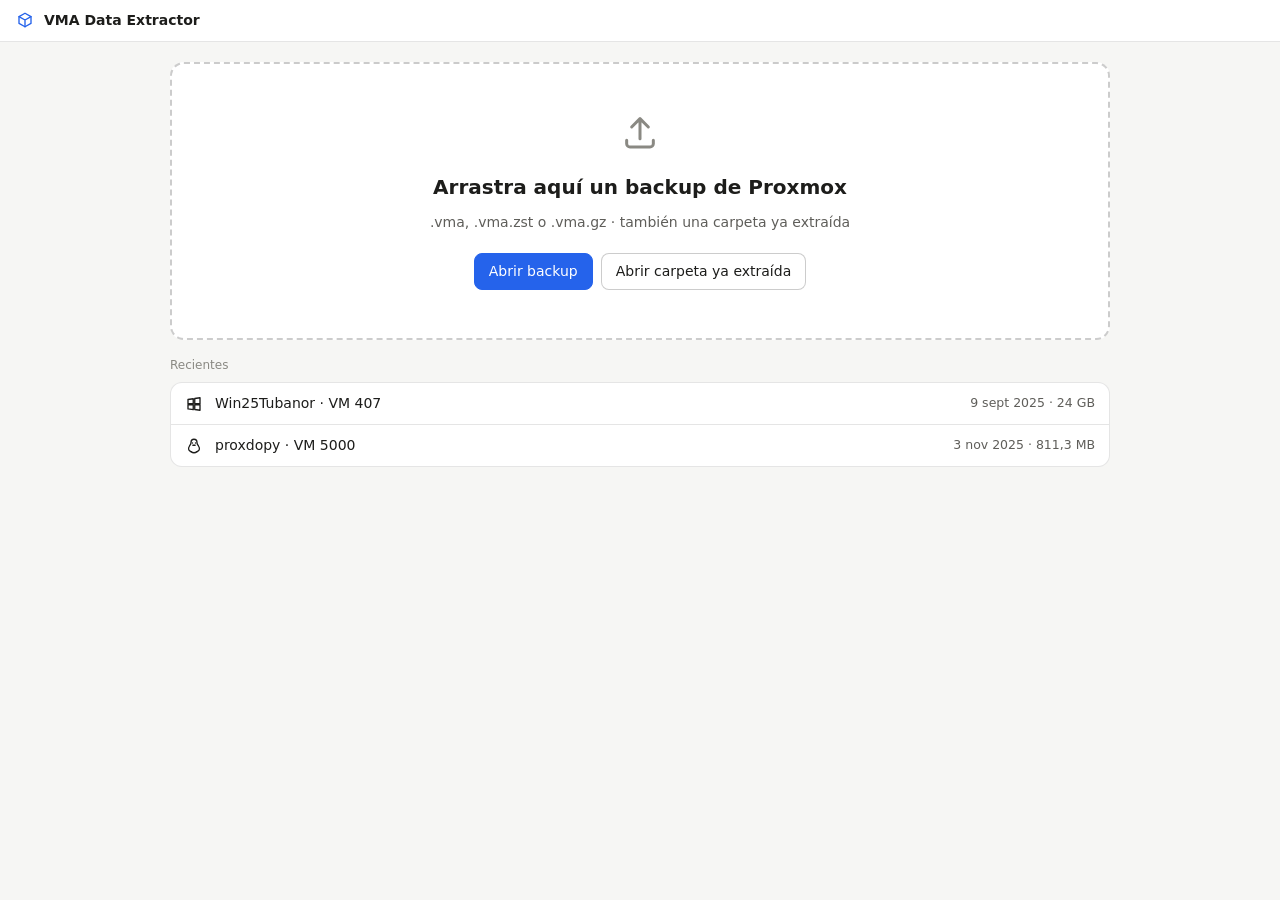
<file: gui/dev/index.html>
<!doctype html>
<html lang="es">
<head>
  <meta charset="utf-8">
  <meta name="viewport" content="width=device-width, initial-scale=1">
  <title>VMA Data Extractor</title>
  <link rel="stylesheet" href="../ui/styles.css">
</head>
<body>
  <header class="topbar">
    <button id="back" class="icon-btn" aria-label="Volver" hidden><span data-icon="arrow-left"></span></button>
    <span class="app-mark" data-icon="package"></span>
    <span id="title" class="title">VMA Data Extractor</span>
    <span class="spacer"></span>
    <span id="top-extra" class="muted small"></span>
  </header>

  <!-- 1. Inicio -->
  <main id="view-home" class="view">
    <section id="drop" class="drop">
      <span class="drop-icon" data-icon="upload"></span>
      <h1>Arrastra aquí un backup de Proxmox</h1>
      <p class="muted">.vma, .vma.zst o .vma.gz · también una carpeta ya extraída</p>
      <div class="row gap">
        <button id="open-backup" class="primary">Abrir backup</button>
        <button id="open-folder">Abrir carpeta ya extraída</button>
      </div>
    </section>
    <section id="recents-wrap" hidden>
      <p class="label">Recientes</p>
      <div id="recents" class="list"></div>
    </section>
  </main>

  <!-- 2. Backup -->
  <main id="view-backup" class="view" hidden>
    <section class="card">
      <div class="row gap center">
        <div id="vm-icon" class="vm-icon"></div>
        <div class="grow">
          <h2 id="vm-name"></h2>
          <p id="vm-meta" class="muted small"></p>
        </div>
        <span id="checksum-pill" class="pill" hidden></span>
      </div>
      <div id="disks" class="disk-grid"></div>
      <div id="analyze-box" class="progress-box" hidden>
        <div class="row small"><span id="analyze-text">Analizando el backup para calcular el espacio necesario…</span><span class="spacer"></span><span id="analyze-stats" class="muted"></span></div>
        <div class="bar"><div id="analyze-bar"></div></div>
        <div class="row end"><button id="analyze-cancel" class="ghost small-btn">Cancelar análisis</button></div>
      </div>
      <div id="checksum-warn" class="banner warn" hidden>
        <span data-icon="alert"></span>
        <div><strong>El backup está dañado.</strong> El checksum no coincide. Se ha marcado «Ignorar checksum» para recuperar todo lo posible; algún archivo puede quedar con datos erróneos.</div>
      </div>
    </section>

    <section class="card">
      <p class="label">Extraer en</p>
      <div class="row gap">
        <input id="outdir" class="grow" spellcheck="false">
        <button id="pick-outdir" class="icon-btn bordered" aria-label="Elegir carpeta"><span data-icon="folder"></span></button>
      </div>
      <p id="space" class="small space"></p>
      <div class="row gap center">
        <button id="extract" class="primary">Extraer</button>
        <button id="verify">Verificar</button>
        <span class="spacer"></span>
        <label class="check small"><input type="checkbox" id="ignore-checksum"> Ignorar checksum (backup dañado)</label>
      </div>
      <div id="extract-box" class="progress-box" hidden>
        <div class="row small"><span id="extract-text">Extrayendo…</span><span class="spacer"></span><span id="extract-stats" class="muted"></span></div>
        <div class="bar big"><div id="extract-bar"></div></div>
        <div class="row small muted"><span id="extract-detail"></span><span class="spacer"></span><button id="extract-cancel" class="small-btn">Cancelar</button></div>
      </div>
      <div id="extract-result" hidden></div>
    </section>
  </main>

  <!-- 3. Explorador -->
  <main id="view-explorer" class="view explorer" hidden>
    <aside class="sidebar">
      <p class="label">Volúmenes</p>
      <div id="vols"></div>
      <div class="sidebar-foot">
        <p id="usage" class="muted small"></p>
        <button id="close-extraction" class="small-btn">Cerrar extracción</button>
      </div>
    </aside>
    <section class="files">
      <div class="files-head">
        <nav id="crumbs" class="crumbs"></nav>
        <span class="spacer"></span>
        <div class="search"><span data-icon="search"></span><input id="filter" placeholder="Buscar en esta carpeta"></div>
      </div>
      <div class="table-wrap">
        <table class="files-table">
          <thead><tr>
            <th class="c-check"><input type="checkbox" id="select-all" aria-label="Seleccionar todo"></th>
            <th>Nombre</th><th class="c-size">Tamaño</th><th class="c-date">Modificado</th>
          </tr></thead>
          <tbody id="rows"></tbody>
        </table>
        <div id="files-empty" class="empty muted" hidden></div>
      </div>
      <div class="files-foot">
        <span id="sel-count" class="muted small"></span>
        <span class="spacer"></span>
        <button id="copy" class="primary"><span data-icon="download"></span> Copiar a…</button>
      </div>
    </section>
  </main>

  <!-- Diálogo genérico -->
  <div id="modal" class="modal" hidden>
    <div class="modal-card" role="dialog" aria-modal="true">
      <h3 id="modal-title"></h3>
      <div id="modal-body"></div>
      <div id="modal-progress" hidden>
        <div class="bar big"><div id="modal-bar"></div></div>
        <div class="row small muted"><span id="modal-ptext" class="ellipsis grow"></span><span id="modal-pstats"></span></div>
      </div>
      <div id="modal-actions" class="row end gap"></div>
    </div>
  </div>

  <div id="dropping" class="dropping" hidden><div><span data-icon="upload"></span><p>Suelta para abrir</p></div></div>
  <div id="toast" class="toast" hidden></div>

  <script src="mock.js"></script><script src="../ui/icons.js"></script>
  <script src="../ui/app.js"></script>
</body>
</html>
</file>
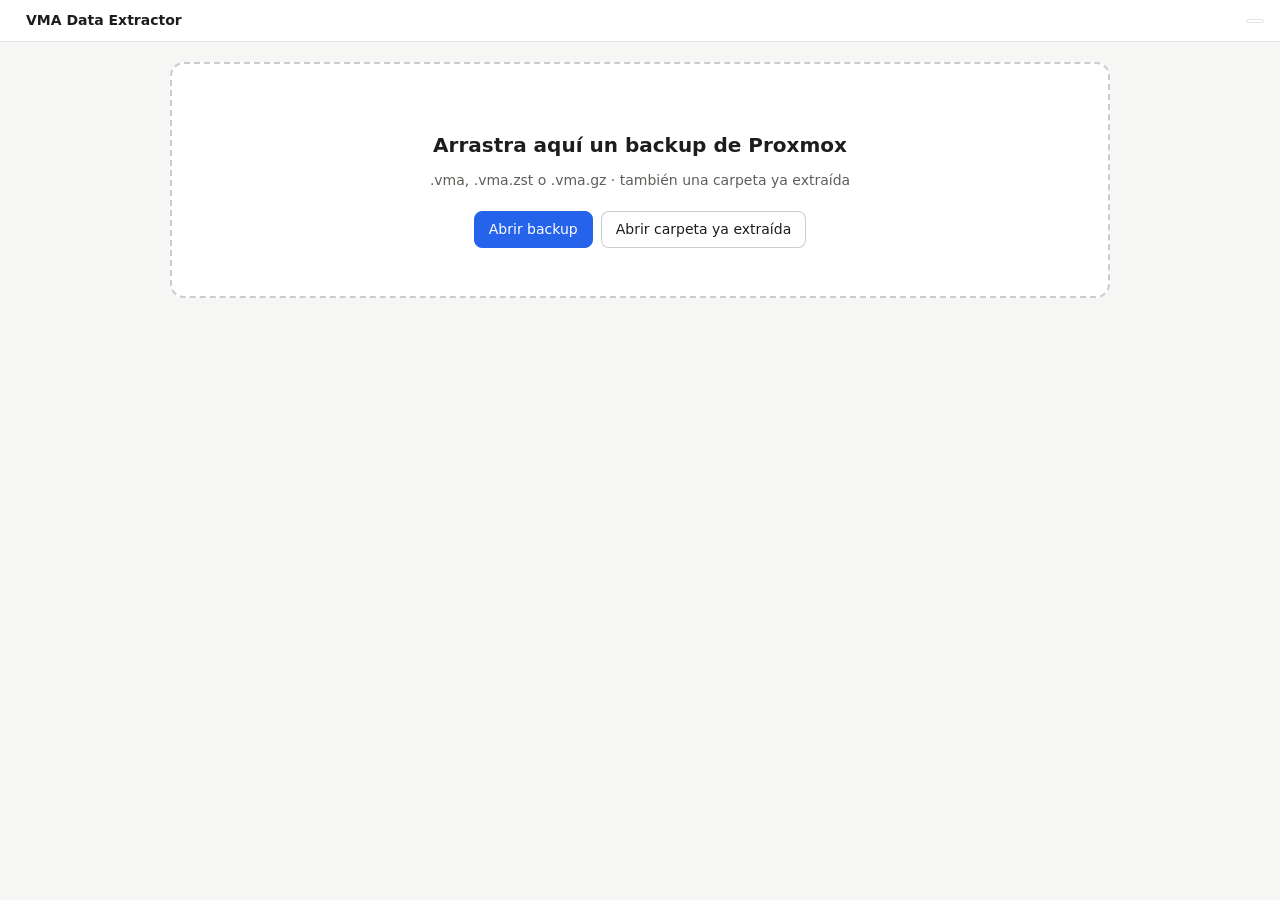
<file: gui/ui/index.html>
<!doctype html>
<html lang="es">
<head>
  <meta charset="utf-8">
  <meta name="viewport" content="width=device-width, initial-scale=1">
  <title>VMA Data Extractor</title>
  <link rel="stylesheet" href="styles.css">
</head>
<body>
  <header class="topbar">
    <button id="back" class="icon-btn" aria-label="Volver" hidden><span data-icon="arrow-left"></span></button>
    <span class="app-mark" data-icon="package"></span>
    <span id="title" class="title">VMA Data Extractor</span>
    <span class="spacer"></span>
    <span id="top-extra" class="muted small"></span>
    <span id="version" class="version" title="Versión"></span>
  </header>

  <!-- 1. Inicio -->
  <main id="view-home" class="view">
    <section id="drop" class="drop">
      <span class="drop-icon" data-icon="upload"></span>
      <h1>Arrastra aquí un backup de Proxmox</h1>
      <p class="muted">.vma, .vma.zst o .vma.gz · también una carpeta ya extraída</p>
      <div class="row gap">
        <button id="open-backup" class="primary">Abrir backup</button>
        <button id="open-folder">Abrir carpeta ya extraída</button>
      </div>
    </section>
    <section id="recents-wrap" hidden>
      <p class="label">Recientes</p>
      <div id="recents" class="list"></div>
    </section>
  </main>

  <!-- 2. Backup -->
  <main id="view-backup" class="view" hidden>
    <section class="card">
      <div class="row gap center">
        <div id="vm-icon" class="vm-icon"></div>
        <div class="grow">
          <h2 id="vm-name"></h2>
          <p id="vm-meta" class="muted small"></p>
        </div>
        <span id="checksum-pill" class="pill" hidden></span>
      </div>
      <div id="disks" class="disk-grid"></div>
      <div id="analyze-box" class="progress-box" hidden>
        <div class="row small"><span id="analyze-text">Analizando el backup para calcular el espacio necesario…</span><span class="spacer"></span><span id="analyze-stats" class="muted"></span></div>
        <div class="bar"><div id="analyze-bar"></div></div>
        <div class="row end"><button id="analyze-cancel" class="ghost small-btn">Cancelar análisis</button></div>
      </div>
      <div id="checksum-warn" class="banner warn" hidden>
        <span data-icon="alert"></span>
        <div><strong>El backup está dañado.</strong> El checksum no coincide. Se ha marcado «Ignorar checksum» para recuperar todo lo posible; algún archivo puede quedar con datos erróneos.</div>
      </div>
    </section>

    <section class="card">
      <p class="label">Extraer en</p>
      <div class="row gap">
        <input id="outdir" class="grow" spellcheck="false">
        <button id="pick-outdir" class="icon-btn bordered" aria-label="Elegir carpeta"><span data-icon="folder"></span></button>
      </div>
      <p id="space" class="small space"></p>
      <div class="row gap center">
        <button id="extract" class="primary">Extraer</button>
        <button id="verify">Verificar</button>
        <span class="spacer"></span>
        <label class="check small"><input type="checkbox" id="ignore-checksum"> Ignorar checksum (backup dañado)</label>
      </div>
      <div id="extract-box" class="progress-box" hidden>
        <div class="row small"><span id="extract-text">Extrayendo…</span><span class="spacer"></span><span id="extract-stats" class="muted"></span></div>
        <div class="bar big"><div id="extract-bar"></div></div>
        <div class="row small muted"><span id="extract-detail"></span><span class="spacer"></span><button id="extract-cancel" class="small-btn">Cancelar</button></div>
      </div>
      <div id="extract-result" hidden></div>
    </section>
  </main>

  <!-- 3. Explorador -->
  <main id="view-explorer" class="view explorer" hidden>
    <aside class="sidebar">
      <p class="label">Volúmenes</p>
      <div id="vols"></div>
      <div class="sidebar-foot">
        <p id="usage" class="muted small"></p>
        <button id="close-extraction" class="small-btn">Cerrar extracción</button>
      </div>
    </aside>
    <section class="files">
      <div class="files-head">
        <nav id="crumbs" class="crumbs"></nav>
        <span class="spacer"></span>
        <div class="search"><span data-icon="search"></span><input id="filter" placeholder="Buscar en esta carpeta"></div>
      </div>
      <div class="table-wrap">
        <table class="files-table">
          <thead><tr>
            <th class="c-check"><input type="checkbox" id="select-all" aria-label="Seleccionar todo"></th>
            <th>Nombre</th><th class="c-size">Tamaño</th><th class="c-date">Modificado</th>
          </tr></thead>
          <tbody id="rows"></tbody>
        </table>
        <div id="files-empty" class="empty muted" hidden></div>
      </div>
      <div class="files-foot">
        <span id="sel-count" class="muted small"></span>
        <span class="spacer"></span>
        <button id="copy" class="primary"><span data-icon="download"></span> Copiar a…</button>
      </div>
    </section>
  </main>

  <!-- Diálogo genérico -->
  <div id="modal" class="modal" hidden>
    <div class="modal-card" role="dialog" aria-modal="true">
      <h3 id="modal-title"></h3>
      <div id="modal-body"></div>
      <div id="modal-progress" hidden>
        <div class="bar big"><div id="modal-bar"></div></div>
        <div class="row small muted"><span id="modal-ptext" class="ellipsis grow"></span><span id="modal-pstats"></span></div>
      </div>
      <div id="modal-actions" class="row end gap"></div>
    </div>
  </div>

  <div id="dropping" class="dropping" hidden><div><span data-icon="upload"></span><p>Suelta para abrir</p></div></div>
  <div id="toast" class="toast" hidden></div>

  <script src="icons.js"></script>
  <script src="app.js"></script>
</body>
</html>
</file>
<file: gui/ui/styles.css>
:root {
  --bg: #f6f6f4;
  --surface: #ffffff;
  --surface-2: #f1f1ee;
  --border: rgba(0, 0, 0, 0.1);
  --border-strong: rgba(0, 0, 0, 0.2);
  --text: #1d1d1b;
  --text-2: #5f5e5a;
  --text-3: #8a8983;
  --accent: #2563eb;
  --accent-hover: #1d4ed8;
  --accent-bg: #e6eefc;
  --accent-text: #1e429f;
  --ok-bg: #e6f4ea;
  --ok-text: #1e6b34;
  --warn-bg: #fdf3dc;
  --warn-text: #7a4b00;
  --danger: #c62828;
  --danger-bg: #fdeaea;
  --danger-text: #8f1d1d;
  --radius: 8px;
  color-scheme: light;
}
@media (prefers-color-scheme: dark) {
  :root {
    --bg: #1b1b1a;
    --surface: #242423;
    --surface-2: #2d2d2b;
    --border: rgba(255, 255, 255, 0.1);
    --border-strong: rgba(255, 255, 255, 0.2);
    --text: #ecebe6;
    --text-2: #b4b2a9;
    --text-3: #8a8983;
    --accent: #3b82f6;
    --accent-hover: #60a5fa;
    --accent-bg: #1e2f52;
    --accent-text: #bcd3fb;
    --ok-bg: #173a22;
    --ok-text: #a6e0b5;
    --warn-bg: #43330f;
    --warn-text: #f4d58d;
    --danger: #ef5350;
    --danger-bg: #4a1c1c;
    --danger-text: #f7c1c1;
    color-scheme: dark;
  }
}
* { box-sizing: border-box; }
html, body { margin: 0; height: 100%; }
body {
  font: 14px/1.5 "Segoe UI Variable Text", "Segoe UI", system-ui, -apple-system, sans-serif;
  background: var(--bg);
  color: var(--text);
  display: flex;
  flex-direction: column;
  overflow: hidden;
  user-select: none;
}
h1 { font-size: 20px; font-weight: 600; margin: 12px 0 4px; }
h2 { font-size: 17px; font-weight: 600; margin: 0; }
h3 { font-size: 16px; font-weight: 600; margin: 0 0 8px; }
p { margin: 0; }
.muted { color: var(--text-2); }
.small { font-size: 12.5px; }
.label { font-size: 12px; color: var(--text-3); margin: 0 0 8px; }
.row { display: flex; align-items: center; }
.row.gap { gap: 8px; }
.row.center { align-items: center; }
.row.end { justify-content: flex-end; }
.grow { flex: 1; min-width: 0; }
.spacer { flex: 1; }
.ellipsis { overflow: hidden; text-overflow: ellipsis; white-space: nowrap; }
[hidden] { display: none !important; }

.ico { width: 18px; height: 18px; display: inline-block; vertical-align: -4px; flex: none; }
.ico svg { width: 100%; height: 100%; fill: none; stroke: currentColor; stroke-width: 1.8; stroke-linecap: round; stroke-linejoin: round; }

button {
  font: inherit;
  color: var(--text);
  background: var(--surface);
  border: 1px solid var(--border-strong);
  border-radius: var(--radius);
  padding: 7px 14px;
  cursor: pointer;
  display: inline-flex;
  align-items: center;
  gap: 6px;
  transition: background 0.12s, border-color 0.12s;
}
button:hover { background: var(--surface-2); }
button:active { transform: scale(0.98); }
button.primary { background: var(--accent); border-color: var(--accent); color: #fff; }
button.primary:hover { background: var(--accent-hover); }
button.danger { background: var(--danger); border-color: var(--danger); color: #fff; }
button.ghost { border-color: transparent; background: transparent; }
button.ghost:hover { background: var(--surface-2); }
.small-btn { padding: 4px 10px; font-size: 12.5px; }
.icon-btn { padding: 6px; border-color: transparent; background: transparent; }
.icon-btn.bordered { border-color: var(--border-strong); background: var(--surface); padding: 7px 9px; }
input:not([type=checkbox]) {
  font: inherit;
  color: var(--text);
  background: var(--surface);
  border: 1px solid var(--border-strong);
  border-radius: var(--radius);
  padding: 7px 10px;
  outline: none;
  user-select: text;
}
input:focus { border-color: var(--accent); box-shadow: 0 0 0 3px var(--accent-bg); }
input[type=checkbox] { accent-color: var(--accent); width: 15px; height: 15px; margin: 0; }
.check { display: inline-flex; gap: 6px; align-items: center; color: var(--text-2); cursor: pointer; }

.topbar {
  display: flex; align-items: center; gap: 10px;
  padding: 10px 16px;
  border-bottom: 1px solid var(--border);
  background: var(--surface);
  flex: none;
}
.app-mark { color: var(--accent); }
#top-extra { max-width: 45%; overflow: hidden; text-overflow: ellipsis; white-space: nowrap; direction: rtl; }
.title { font-weight: 600; }

.view { flex: 1; overflow: auto; padding: 20px; display: flex; flex-direction: column; gap: 16px; max-width: 980px; width: 100%; margin: 0 auto; }

.drop {
  border: 2px dashed var(--border-strong);
  border-radius: 14px;
  padding: 48px 20px;
  text-align: center;
  display: flex; flex-direction: column; align-items: center; gap: 6px;
  background: var(--surface);
  transition: border-color 0.15s, background 0.15s;
}
.drop .row { margin-top: 14px; }
.drop-icon .ico { width: 40px; height: 40px; color: var(--text-3); }
.list { border: 1px solid var(--border); border-radius: 12px; overflow: hidden; background: var(--surface); }
.list-item { display: flex; align-items: center; gap: 12px; padding: 10px 14px; border-bottom: 1px solid var(--border); cursor: pointer; }
.list-item:last-child { border-bottom: none; }
.list-item:hover { background: var(--surface-2); }

.card { background: var(--surface); border: 1px solid var(--border); border-radius: 12px; padding: 16px 18px; display: flex; flex-direction: column; gap: 12px; }
.vm-icon { width: 44px; height: 44px; border-radius: 10px; background: var(--accent-bg); color: var(--accent-text); display: flex; align-items: center; justify-content: center; flex: none; }
.vm-icon .ico { width: 24px; height: 24px; }
.pill { font-size: 12px; padding: 3px 10px; border-radius: 999px; white-space: nowrap; }
.pill.ok { background: var(--ok-bg); color: var(--ok-text); }
.pill.bad { background: var(--danger-bg); color: var(--danger-text); }
.pill.info { background: var(--surface-2); color: var(--text-2); }
.disk-grid { display: grid; grid-template-columns: repeat(auto-fill, minmax(170px, 1fr)); gap: 8px; }
.disk { background: var(--surface-2); border-radius: var(--radius); padding: 10px 12px; }
.disk b { font-size: 16px; font-weight: 600; display: block; }
.space { min-height: 20px; }
.space.ok { color: var(--ok-text); }
.space.bad { color: var(--danger); }
.space.warn { color: var(--warn-text); }

.banner { display: flex; gap: 10px; padding: 10px 12px; border-radius: var(--radius); font-size: 13px; }
.banner.warn { background: var(--warn-bg); color: var(--warn-text); }
.banner.bad { background: var(--danger-bg); color: var(--danger-text); }
.banner.ok { background: var(--ok-bg); color: var(--ok-text); }

.progress-box { background: var(--surface-2); border-radius: var(--radius); padding: 12px; display: flex; flex-direction: column; gap: 8px; }
.bar { height: 6px; border-radius: 3px; background: var(--border); overflow: hidden; }
.bar.big { height: 10px; border-radius: 5px; }
.bar > div { height: 100%; width: 0; background: var(--accent); border-radius: inherit; transition: width 0.25s linear; }
.bar.indeterminate > div { width: 30% !important; animation: slide 1.2s ease-in-out infinite; }
@keyframes slide { from { transform: translateX(-100%); } to { transform: translateX(340%); } }

.explorer { flex-direction: row; max-width: none; padding: 0; gap: 0; }
.sidebar { width: 230px; flex: none; border-right: 1px solid var(--border); padding: 14px 10px; display: flex; flex-direction: column; overflow: auto; background: var(--surface); }
.vol { display: flex; gap: 10px; align-items: flex-start; padding: 8px 10px; border-radius: var(--radius); cursor: pointer; }
.vol:hover { background: var(--surface-2); }
.vol.active { background: var(--accent-bg); color: var(--accent-text); }
.vol.disabled { color: var(--text-3); cursor: default; }
.vol.disabled:hover { background: transparent; }
.vol .ico { margin-top: 2px; }
.vol small { display: block; font-size: 11.5px; color: var(--text-3); }
.vol.active small { color: var(--accent-text); opacity: 0.85; }
.sidebar-foot { margin-top: auto; padding: 12px 6px 0; display: flex; flex-direction: column; gap: 8px; align-items: flex-start; }
.files { flex: 1; display: flex; flex-direction: column; min-width: 0; }
.files-head { display: flex; align-items: center; gap: 10px; padding: 10px 14px; border-bottom: 1px solid var(--border); }
.crumbs { display: flex; align-items: center; gap: 2px; flex-wrap: wrap; min-width: 0; font-size: 13px; }
.crumbs a { color: var(--text-2); padding: 3px 6px; border-radius: 6px; cursor: pointer; text-decoration: none; }
.crumbs a:hover { background: var(--surface-2); color: var(--text); }
.crumbs a:last-child { color: var(--text); font-weight: 600; }
.crumbs .sep { color: var(--text-3); }
.crumbs .sep .ico { width: 14px; height: 14px; }
.search { position: relative; }
.search .ico { position: absolute; left: 9px; top: 9px; width: 15px; height: 15px; color: var(--text-3); }
.search input { padding-left: 30px; width: 220px; height: 32px; }
.table-wrap { flex: 1; overflow: auto; }
.files-table { width: 100%; border-collapse: collapse; font-size: 13px; table-layout: fixed; }
.files-table th { position: sticky; top: 0; background: var(--bg); text-align: left; font-weight: 500; color: var(--text-3); font-size: 12px; padding: 7px 10px; border-bottom: 1px solid var(--border); z-index: 1; }
.files-table td { padding: 6px 10px; border-bottom: 1px solid var(--border); white-space: nowrap; overflow: hidden; text-overflow: ellipsis; }
.files-table tr.item { cursor: default; }
.files-table tr.item:hover td { background: var(--surface-2); }
.files-table tr.selected td { background: var(--accent-bg); }
.files-table .c-check { width: 38px; }
.files-table .c-size { width: 110px; text-align: right; }
.files-table .c-date { width: 150px; }
.files-table td.c-size { color: var(--text-2); }
.files-table td.c-date { color: var(--text-2); }
.name-cell { display: flex; align-items: center; gap: 8px; }
.name-cell .ico.dir { color: #d29922; }
.name-cell .ico.link { color: var(--text-3); }
.dim { color: var(--text-3); }
.empty { padding: 40px; text-align: center; }
.files-foot { display: flex; align-items: center; gap: 10px; padding: 10px 14px; border-top: 1px solid var(--border); background: var(--surface); }

.modal { position: fixed; inset: 0; background: rgba(0, 0, 0, 0.4); display: flex; align-items: center; justify-content: center; z-index: 50; padding: 20px; }
.modal-card { background: var(--surface); border-radius: 14px; padding: 20px 22px; width: min(480px, 100%); display: flex; flex-direction: column; gap: 14px; border: 1px solid var(--border); box-shadow: 0 12px 40px rgba(0, 0, 0, 0.25); }
#modal-body { color: var(--text-2); font-size: 13.5px; display: flex; flex-direction: column; gap: 8px; user-select: text; }
#modal-body .errors { max-height: 160px; overflow: auto; font-family: Consolas, monospace; font-size: 12px; background: var(--surface-2); padding: 8px; border-radius: 6px; white-space: pre-wrap; }
#modal-progress { display: flex; flex-direction: column; gap: 6px; }

.dropping { position: fixed; inset: 10px; border: 3px dashed var(--accent); border-radius: 16px; background: color-mix(in srgb, var(--accent-bg) 85%, transparent); display: flex; align-items: center; justify-content: center; z-index: 40; pointer-events: none; color: var(--accent-text); font-size: 16px; text-align: center; }
.dropping .ico { width: 44px; height: 44px; }
.toast { position: fixed; bottom: 18px; left: 50%; transform: translateX(-50%); background: var(--text); color: var(--bg); padding: 9px 16px; border-radius: 10px; font-size: 13px; z-index: 60; max-width: 80%; }
.version { font-size: 11.5px; color: var(--text-3); border: 1px solid var(--border); border-radius: 999px; padding: 1px 8px; }
</file>
